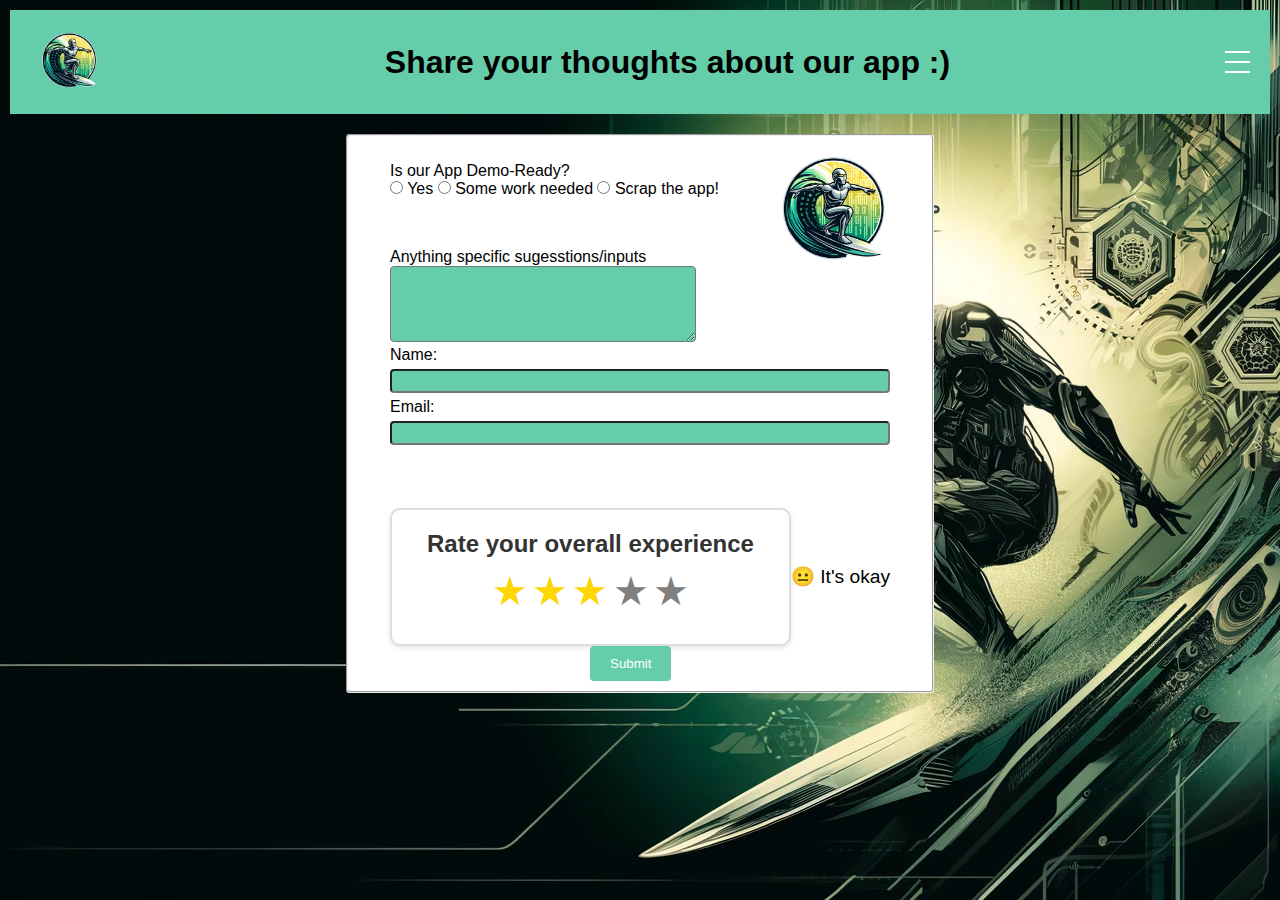
<file: index.html>
<!DOCTYPE html>
<html lang="en">

<head>
    <link rel="stylesheet" href="styles.css">
    <meta charset="UTF-8">
    <meta name="viewport" content="width=device-width, initial-scale=1.0">
    <title>Sentiment widget</title>
    <link rel="icon" href="images/Logo1.png" type="image/x-icon">
</head>

<body>

    <nav>
        <div class="logo">
            <img src="images/Logo1.png" alt="Logo" height="50" />
        </div>
        <h1 class="nav-title">Share your thoughts about our app :)</h1>
        <div class="hamburger" id="hamburger-menu">
            <div class="line"></div>
            <div class="line"></div>
            <div class="line"></div>
        </div>
    </nav>

    <div class="nav-links" id="nav-links">
        <div><a href="fallback.html">Home</a></div>
        <div><a href="fallback.html">About Us</a></div>
        <div><a href="fallback.html">Products</a></div>
        <div><a href="fallback.html">Feedback</a></div>
        <div><a href="fallback.html">Contact</a></div>
    </div>

    <div class="form-container">
        <form class="forms">
            <fieldset class="rBorder field">
                <div class="feedbacktype rBorder">
                    <p>Is our App Demo-Ready?</p>
                    <input type="radio" name="feedbacktype" id="comment">
                    <label for="comment">Yes</label>
                    <input type="radio" name="feedbacktype" id="suggestion">
                    <label for="suggestion">Some work needed</label>
                    <input type="radio" name="feedbacktype" id="question">
                    <label for="question">Scrap the app!</label>
                </div>
                <div class="logo-container">
                    <img src="images/Logo1.png" alt="Team-Logo" id="logo">
                </div>
                <div>
                    <label for="Review">Anything specific sugesstions/inputs</label>
                    <br>
                    <textarea id="Review" name="Review" rows="4" cols="50" class="textbox rBorder"></textarea>
                </div>
                <div class="contact-info">
                    <label for="name">Name:</label> 
                    <input type="text" id="name" name="name" class="skinnytextbox rBorder">
                    <label for="email">Email:</label>
                    <input type="email" id="email" name="email" class="skinnytextbox rBorder">
                    <br>
                </div>
                <div class="rating-and-submit-container">
                    <div class="rating-widget-container">
                        <h2 class="rating-heading">Rate your overall experience</h2>
                        <div class="rating-widget">
                            <div class="stars" aria-label="Rate this element" role="slider" aria-valuemin="1"
                                aria-valuemax="5">
                                <span class="star" data-value="1" data-caption="I don't like it"
                                    data-emoji="😠">&#9733;</span>
                                <span class="star" data-value="2" data-caption="Could be better"
                                    data-emoji="🙁">&#9733;</span>
                                <span class="star" data-value="3" data-caption="It's okay"
                                    data-emoji="😐">&#9733;</span>
                                <span class="star" data-value="4" data-caption="I like it"
                                    data-emoji="😊">&#9733;</span>
                                <span class="star" data-value="5" data-caption="It's amazing"
                                    data-emoji="😍">&#9733;</span>
                            </div>
                        </div>
                    </div>
                    <div id="ratingResult">
                        <span id="selectedEmoji"></span>
                        <span id="selectedCaption"></span>
                    </div>
                </div>
                <div class="submit-button-container">
                    <button id="submit" class="submit-button"><span>Submit</span></button>
                </div>
    </div>
    </fieldset>
    </form>
    </div>
    <script src="app.js"></script>
    <script src="test.js" defer></script>
</body>
</file>
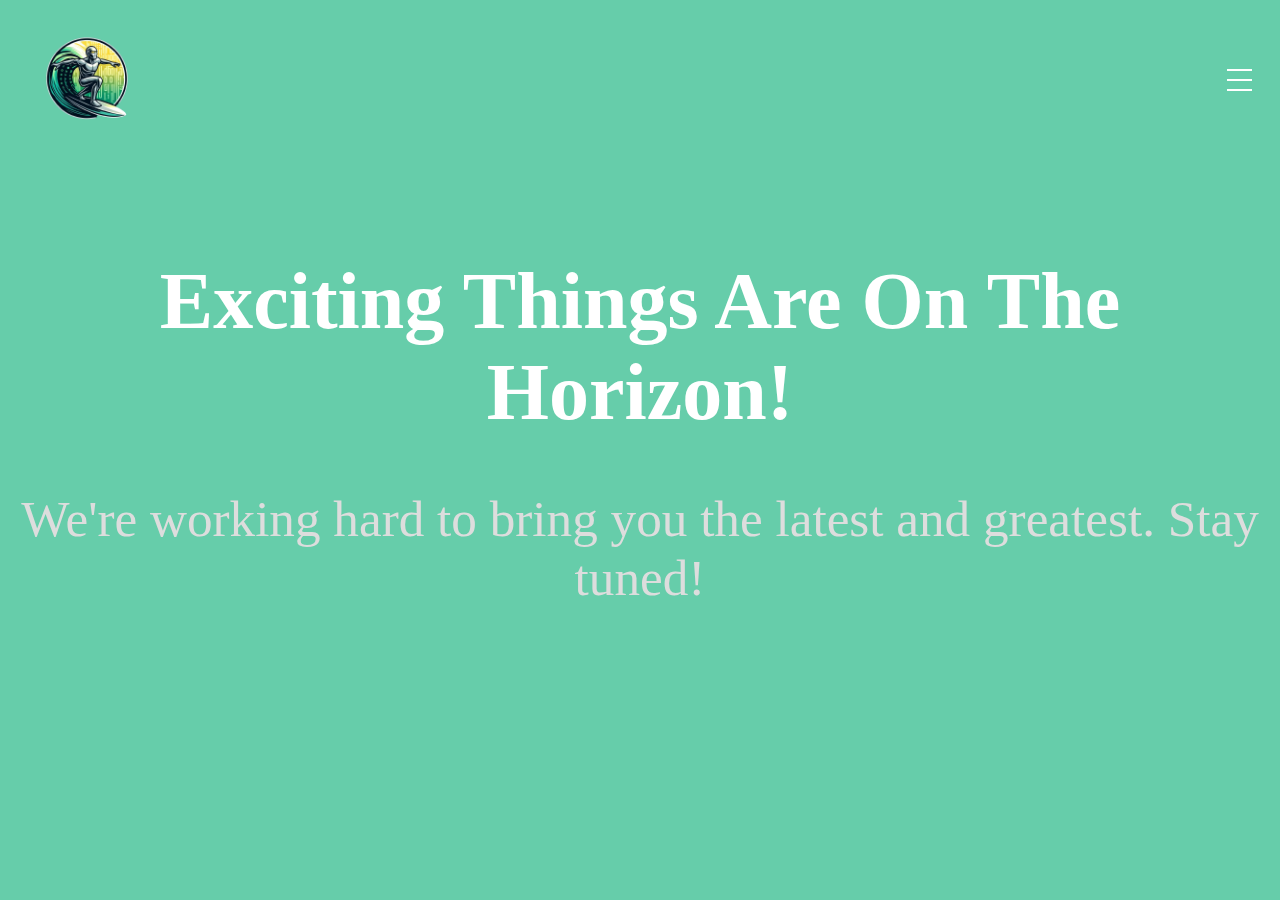
<file: fallback.html>
<!DOCTYPE html>
<html lang="en">

<head>
    <link rel="stylesheet" href="fallback_styles.css">
    <meta charset="UTF-8">
    <meta name="viewport" content="width=device-width, initial-scale=1.0">
    <title>Service Coming Soon</title>
    <link rel="icon" href="images/Logo1.png" type="image/x-icon">
</head>

<body>
    <nav>
        <div class="logo">
            <img src="images/Logo1.png" alt="Logo" height="50" />
        </div>
        <div class="hamburger" id="hamburger-menu">
            <div class="line"></div>
            <div class="line"></div>
            <div class="line"></div>
        </div>
    </nav>
    
    <div class="nav-links" id="nav-links">
        <div><a href="fallback.html">Home</a></div>
        <div><a href="fallback.html">About Us</a></div>
        <div><a href="fallback.html">Products</a></div>
        <div><a href="index.html">Feedback</a></div>
        <div><a href="fallback.html">Contact</a></div>
    </div>


    <div class="coming-soon-container">
        <h1 class="coming-soon-heading">Exciting Things Are On The Horizon!</h1>
        <p>We're working hard to bring you the latest and greatest. Stay tuned!</p>
    </div>
</body>
<script src="app.js"></script>

</html>
</file>
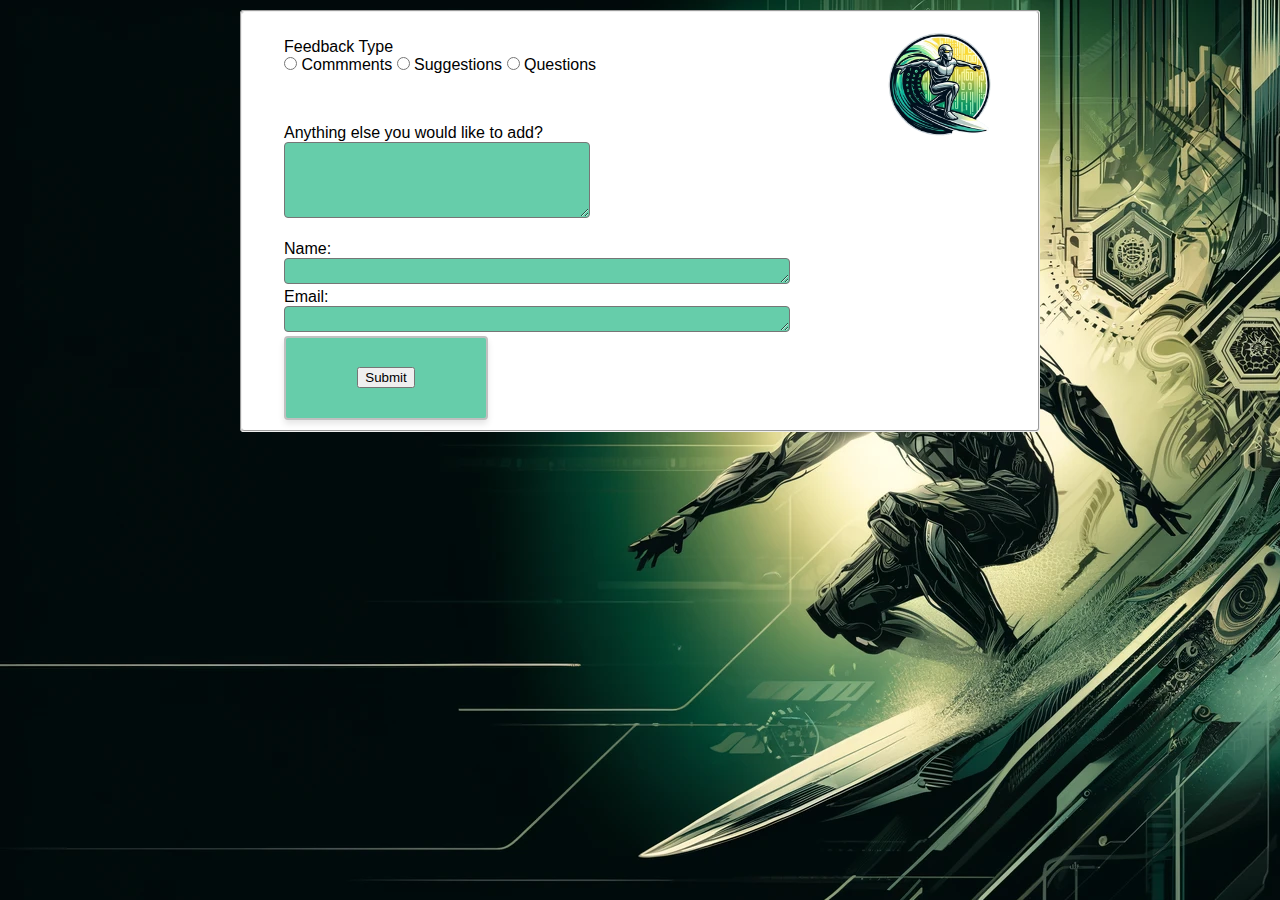
<file: Home.html>
<!DOCTYPE html>
<html lang="en">
<head>
    <link rel="stylesheet" href="styles.css">
    <meta charset="UTF-8">
    <meta name="viewport" content="width=device-width, initial-scale=1.0">
    <title>Sentiment widget</title>
    <link rel="icon" href="images/Logo1.png" type="image/x-icon">
</head>

<body>
    <div>
       
        <form class="forms"> 
            <fieldset class="rBorder field">  
                <div class="feedbacktype rBorder"> 
                    <p>Feedback Type</p>
                    <input type="radio" name="feedbacktype" id="field1"> 
                    <label for="field1">Commments</label>
                    <input type="radio" name="feedbacktype" id="field1"> 
                    <label for="field1">Suggestions</label>
                    <input type="radio" name="feedbacktype" id="field1"> 
                    <label for="field1">Questions</label>
                </div>
                
                


                <div class="logo-container">
                    <img src="images/Logo1.png" alt="Team-Logo" id="logo"> 
                </div>


                <div>
                    <label for="Review">Anything else you would like to add?</label>
                    <br>
                    <textarea id="Review" name="Review" rows="4" cols="20" class="textbox rBorder"></textarea>
                </div>



                <div>
                    <br>
                    <label for="Review">Name:</label> <br> 
                    <textarea id="name" name="name" rows="1" cols="20" class="skinnytextbox rBorder"></textarea>
                    <br>

                    <label for="Review">Email:</label>
                    <br>
                    <textarea id="email" name="email" rows="1" cols="20" class="skinnytextbox rBorder"></textarea>
                    
                    <br>
                </div>

                <div class="Submitbutton rBorder">
                    <input type="submit" id = "submit"> 
                </div>

            </fieldset>
        </form>  
    </div> 
</body>
</html>
</file>
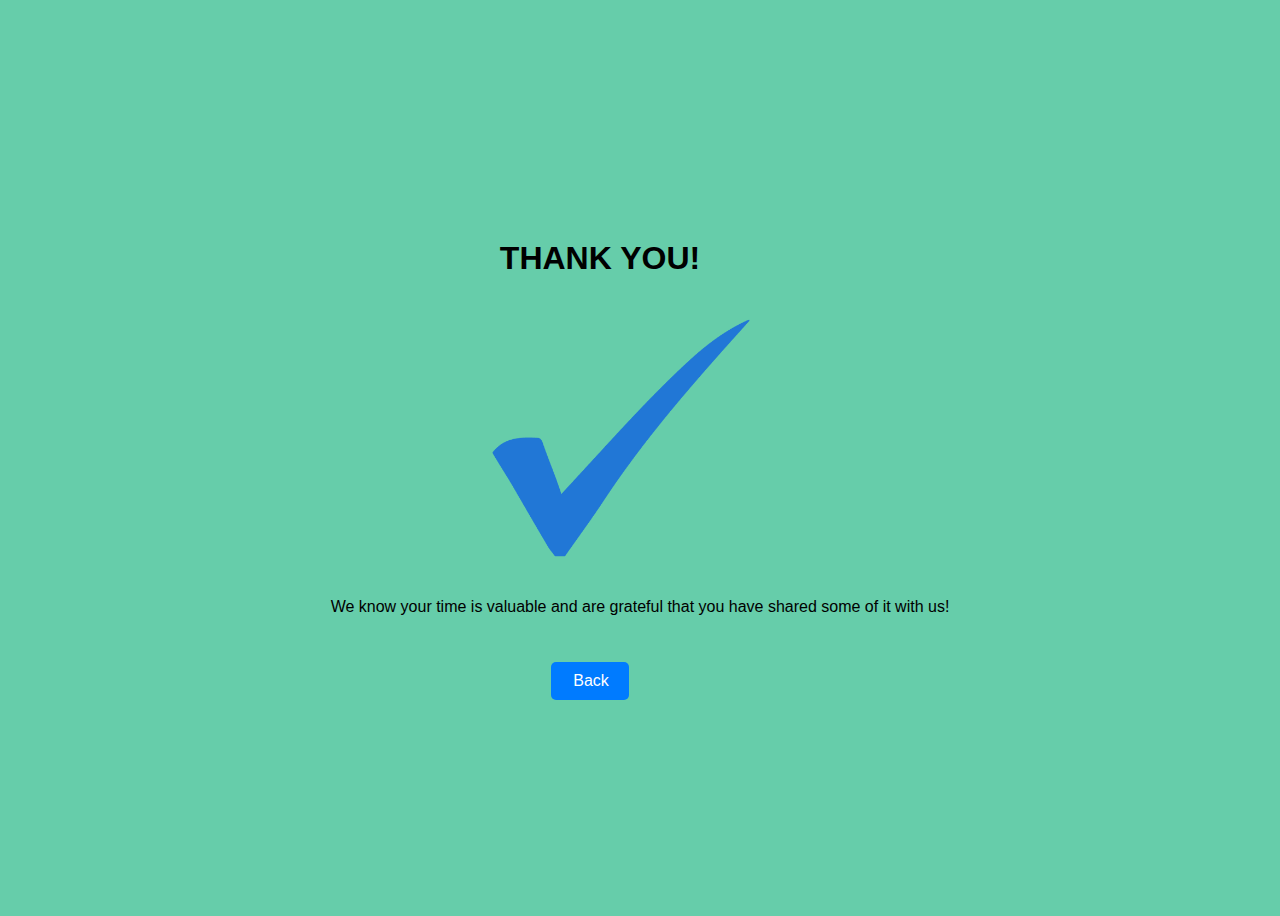
<file: ty-page.html>
<!DOCTYPE html>
<html lang="en">
<head>
    <meta charset="UTF-8">
	<link rel="icon" href="images/favicon.ico">
	<title>Thank You</title>
	<style>
		.site-header{
			margin-top: 2px;
			margin-right: 80px;
		}
        body {
            background-color: #66cdaa;
        }
        .container {
            display: flex;
            flex-direction: column; 
            justify-content: center; 
            align-items: center; 
            min-height: 100vh; 
            padding: 0 20px; 
			font-family: 'Lato', sans-serif; 
        }
        .ty-note {
            font-family: 'Lato', sans-serif; 
        }
        .back-button {
            display: inline-block;
            padding: 10px 20px;
            background-color: #007bff; 
            color: white;
            border: none;
            border-radius: 5px;
            text-decoration: none;
            transition: background-color 0.3s ease;
			margin-right: 100px;
			margin-top: 30px;
            font-family: 'Lato', sans-serif; 
        }
        .back-button:hover {
            background-color: #0056b3; 
        }
        .back-button i {
            margin-right: 2px;
        }
		.image {
            max-width: 280px; 
            height: auto; 
			margin-left: 150px;
        }
    </style>
</head>
<body>
	<div class="container">
	<header class="site-header" id="header">
		<h1 class="site-header__title" data-lead-id="site-header-title">THANK YOU!</h1>
	</header>

	<div class="main-content">
		<img class = "image" src="images/blue-tick.webp" alt="blue-tick">
		<p class="ty-note" data-lead-id="ty_note">We know your time is valuable and are grateful that you have shared some of it with us!</p>
	</div>
    <a href="index.html" class="back-button"> <!-- Replace target-page.html with website link-->
        <i class="fas fa-arrow-left"></i> Back
    </a>
	</div>
</body>
</html>
</file>
<file: styles.css>
* {
    margin: 0;
    font-family: 'Segoe UI', Tahoma, Geneva, Verdana, sans-serif;
}

/* NAVBAR STYLING */

nav {
    background-color: #66cdaa;
    color: black;
    display: flex;
    justify-content: space-between;
    align-items: center;
    padding: 10px 20px;
    box-sizing: border-box;
}

nav .logo img {
    height: 80px;
}

nav .hamburger {
    display: flex;
    cursor: pointer;
    flex-direction: column;
}

nav .hamburger .line {
    background-color: white;
    height: 2px;
    width: 25px;
    margin: 4px 0;
    transition: 0.3s ease-in-out;
}

.nav-links {
    position: fixed;
    top: 50;
    right: -100px;
    /* starts the nav links hidden off-screen */
    height: 100%;
    width: 100px;
    background-color: #66cdaa;
    transition: right 0.3s ease-in-out;
    display: flex;
    flex-direction: column;
    align-items: center;
}

.nav-links div {
    padding: 10px;
    text-align: center;
    width: 100%;
}

.nav-links div a {
    color: black;
    text-decoration: none;
    display: block;
}

.nav-links.active {
    right: 0;
}

.nav-links div a:hover {
    color: #aaa;
}


/* BODY STYLING */

body {
    background: url(images/bg.png);
    padding: 10px;
}

/* FORM STYLING */

.feedbacktype {
    margin-top: 20px;
    background-color: white;
    padding-bottom: 50px;
}

.field {
    background-color: white;
}

.forms {
    margin: 0 auto;
    max-width: 800px;
    align-items: center;
    font-family: 'Segoe UI', Tahoma, Geneva, Verdana, sans-serif;
    color: black;
    border-radius: 10px;
}

.textbox {
    background-color: #66cdaa;
    max-width: 300px;
    min-width: 300px;
    max-height: 70px;
    min-height: 70px;
}

.skinnytextbox {
    background-color: #66cdaa;
    max-width: 500px;
    min-width: 500px;
    max-height: 20px;
    min-height: 20px;
}

.row {
    display: flex;
    flex-direction: row;
    align-items: center;
    gap: 20px;
    padding-top: 50px
}

#logo {
    position: absolute;
    right: -30px;
    top: -125px;
    margin: 10px 10px 10px 10px;
    width: 150px;
    height: 150x;
}

.logo-container {
    position: relative;

}


.Submitbutton button {
    border: none;
    background: none;
    padding: 0;
    font: inherit;
    cursor: pointer;
    outline: inherit;
}

.Submitbutton {
    width: 200px;
    height: 80px;
    margin: 0 auto;
    background-color: #66cdaa;
    border: 2px solid #c0c0c0;
    cursor: pointer;
    display: flex;
    justify-content: center;
    align-items: center;
    position: relative;
    overflow: hidden;
    border-radius: 20px;
    box-shadow: 0px 4px 6px rgba(0, 0, 0, 0.1);
    transition: background-color 0.3s, transform 0.2s, box-shadow 0.2s;
}

.Submitbutton span {
    position: relative;
    z-index: 1;
    color: white;
    font-size: 16px;
}


.Submitbutton:hover {
    background-color: #4cafaa;
    transform: scale(1.05);
    box-shadow: 0px 6px 10px rgba(0, 0, 0, 0.2);
}


.forms fieldset>div {
    margin-left: 30px;
    margin-right: 30px
}

.rBorder {
    border-radius: 4px;
}

.rating-widget {
    text-align: center;
}

.stars {
    display: inline-block;
}

.star {
    font-size: 2.5rem;
    cursor: pointer;
    color: grey;
}

.star:hover,
.star.hover-active,
.star.active {
    color: #ffd700;
}

#ratingResult {
    margin-top: 20px;
    font-size: 1.2rem;
}

.rating-widget-container {
    border: 2px solid #ddd;
    padding: 20px;
    margin-top: 20px;
    border-radius: 10px;
    box-shadow: 0 2px 5px rgba(0, 0, 0, 0.1);
    display: inline-block;
}

.rating-heading {
    color: #333;
    font-size: 1.5rem;
    margin-bottom: 10px;
    text-align: center;
}


.stars {
    text-align: center;
    margin-bottom: 10px;
}

#ratingResult {
    text-align: center;
}


/* Additions and modifications below */

.form-container {
    display: flex;
    justify-content: center;
    padding: 20px;
}

.contact-info {
    margin-bottom: 20px;
}

.contact-info label,
.contact-info input {
    display: block;
    margin-bottom: 5px;
}

.contact-info input {
    width: 100%;
    padding: 10px;
    box-sizing: border-box;
}

.rating-and-submit-container {
    display: flex;
    justify-content: space-between;
    align-items: center;
    margin-top: 20px;
}

.rating-widget-container {
    flex: 1;
}

.submit-button-container {
    flex-shrink: 0;
    padding-left: 20px;
}

.submit-button {
    padding: 10px 20px;
    background-color: #66cdaa;
    color: white;
    border: none;
    border-radius: 4px;
    cursor: pointer;
    transition: background-color 0.3s, transform 0.2s, box-shadow 0.2s;
    margin-left: 180px;
}

.submit-button:hover {
    background-color: #4cafaa;
    transform: scale(1.05);
    box-shadow: 0px 6px 10px rgba(0, 0, 0, 0.2);
}

@media screen and (max-width: 480px) {

    nav {
        flex-direction: column;
        align-items: flex-start;
    }

    nav .nav-title {
        padding-top: 10px;
        font-size: 18px;
    }
    
    .form-container {
        width: 100%;
        box-sizing: border-box;
        padding: 10px;
    }

    .forms {
        width: 100%;
    }

    .textbox,
    .skinnytextbox {
        width: calc(100% - 20px);

    }

    .rating-widget-container,
    .submit-button-container {
        margin-top: 20px;
        width: 50%;
        box-sizing: border-box;
    }

    .submit-button {
        width: calc(100% - 40px);
        margin-left: 0;
    }

    .nav-links {
        width: 100%;
        top: 0;
        left: 0;
        right: auto;
        transform: translateX(-100%);
        transition: transform 0.3s ease-in-out;
    }

    .nav-links.active {
        transform: translateX(0);
    }

    .stars {
        font-size: 1.5rem;
    }

    #ratingResult {
        position: relative;
        margin-top: 10px;
        text-align: left;
    }
}
</file>
<file: fallback_styles.css>
body{
    background-color:#66cdaa;
}
.coming-soon-container {
    text-align: center;
    padding-top: 50px;
}

.coming-soon-container h1 {
    color: #ffffff;
    font-size: 5em;
    margin-bottom: 0.5em;
}

.coming-soon-container p {
    color: #dddddd;
    font-size: 3.2em;
    margin-bottom: 1em;
}

.logo-container {
    margin: 2em 0;
}

h1.coming-soon-heading{
    color: white;
    
}
/* NAVBAR STYLING */

nav {
    background-color: #66cdaa;
    color: black;
    display: flex;
    justify-content: space-between;
    align-items: center;
    padding: 10px 20px;
    box-sizing: border-box;
}

nav .logo img {
    height: 120px;
}

nav .hamburger {
    display: flex;
    cursor: pointer;
    flex-direction: column;
}

nav .hamburger .line {
    background-color: white;
    height: 2px;
    width: 25px;
    margin: 4px 0;
    transition: 0.3s ease-in-out;
}

.nav-links {
    position: fixed;
    top: 50;
    right: -100px;
    /* starts the nav links hidden off-screen */
    height: 100%;
    width: 100px;
    background-color: #66cdaa;
    transition: right 0.3s ease-in-out;
    display: flex;
    flex-direction: column;
    align-items: center;
}

.nav-links div {
    padding: 10px;
    text-align: center;
    width: 100%;
}

.nav-links div a {
    color: black;
    text-decoration: none;
    display: block;
}

.nav-links.active {
    right: 0;
}

.nav-links div a:hover {
    color: #aaa;
}
</file>
